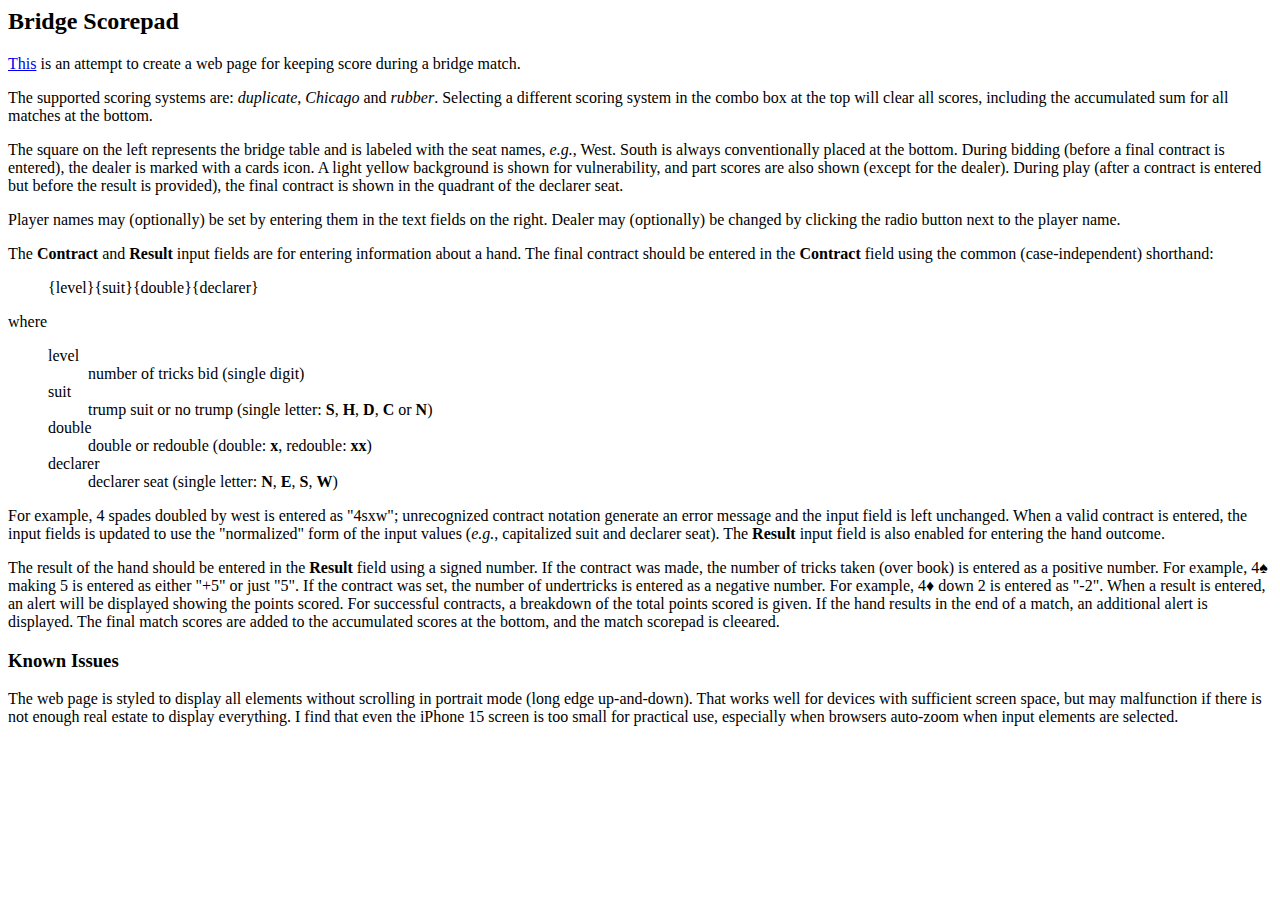
<file: index.html>
<html>
<head>
<title>Bridge Scorepad Project</title>
</head>
<h2>Bridge Scorepad</h2>
<body>
<p><a href="scorepad.html">This</a>
is an attempt to create a web page for keeping score
during a bridge match.
<p>
The supported scoring systems are:
<i>duplicate</i>, <i>Chicago</i> and
<i>rubber</i>.
Selecting a different scoring system
in the combo box at the top will clear all scores, including
the accumulated sum for all matches at the bottom.
<p>
The square on the left represents the bridge table and is
labeled with the seat names, <i>e.g.</i>, West.
South is always conventionally placed at the bottom.
During bidding (before a final contract is entered),
the dealer is marked with a cards icon.
A light yellow background is shown for vulnerability,
and part scores are also shown (except for the dealer).
During play (after a contract is entered but before
the result is provided), the final contract is shown
in the quadrant of the declarer seat.
<p>
Player names may (optionally) be set by entering them in the
text fields on the right.
Dealer may (optionally) be changed by clicking the radio button
next to the player name.
<p>
The <b>Contract</b> and <b>Result</b> input fields are for entering
information about a hand.  The final contract should be entered in
the <b>Contract</b> field using the common (case-independent) shorthand:
<blockquote>
{level}{suit}{double}{declarer}
</blockquote>
where
<blockquote>
<dl>
<dt>level</dt>
<dd>number of tricks bid (single digit)</dd>
<dt>suit</dt>
<dd>trump suit or no trump (single letter:
<b>S</b>, <b>H</b>, <b>D</b>, <b>C</b> or <b>N</b>)</dd>
<dt>double</dt>
<dd>double or redouble (double: <b>x</b>, redouble: <b>xx</b>)</dd>
<dt>declarer</dt>
<dd>declarer seat (single letter: <b>N</b>, <b>E</b>, <b>S</b>, <b>W</b>)</dd>
</dl>
</blockquote>
<p>
For example, 4 spades doubled by west is entered as "4sxw";
unrecognized contract notation generate an error message and
the input field is left unchanged.
When a valid contract is entered, the input fields is updated
to use the "normalized" form of the input values (<i>e.g.</i>,
capitalized suit and declarer seat).  The <b>Result</b>
input field is also enabled for entering the hand outcome.
<p>
The result of the hand should be entered in the <b>Result</b>
field using a signed number.  If the contract was made, the
number of tricks taken (over book) is entered as a positive number.
For example, 4&spades; making 5 is entered as either "+5"
or just "5".  If the contract was set, the number of undertricks
is entered as a negative number.  For example, 4&diams; down 2
is entered as "-2".
When a result is entered, an alert will be displayed showing the
points scored.  For successful contracts, a breakdown of the
total points scored is given.
If the hand results in the end of a match, an additional alert
is displayed.  The final match scores are added to the
accumulated scores at the bottom, and the match scorepad
is cleeared.
<h3>Known Issues</h3>
<p>
The web page is styled to display all elements without scrolling
in portrait mode (long edge up-and-down).
That works well for devices with sufficient screen space, but may
malfunction if there is not enough real estate to display
everything.  I find that even the iPhone 15 screen is too small
for practical use, especially when browsers auto-zoom when input
elements are selected.
</body>
</html>
</file>
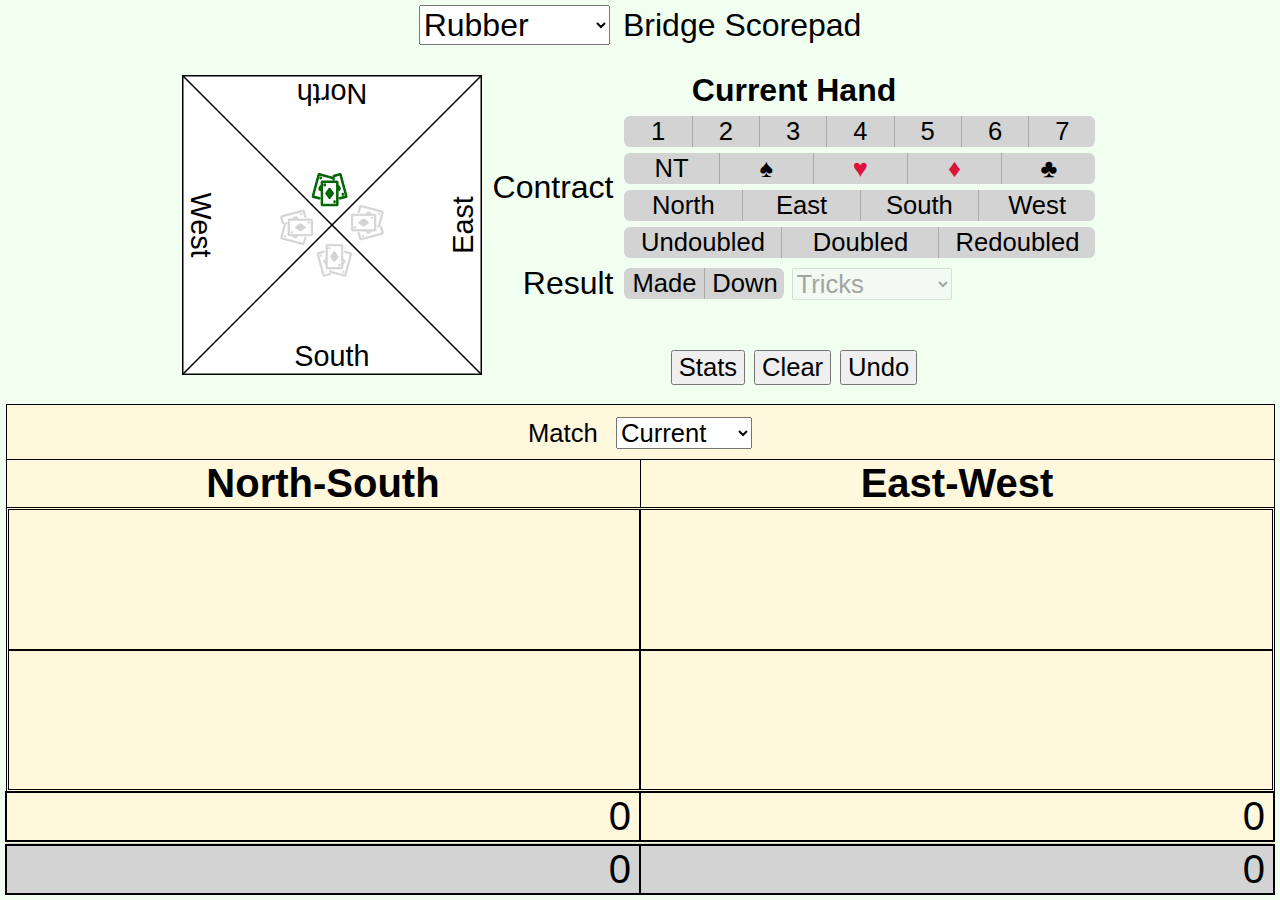
<file: scorepad.html>
<!DOCTYPE html>
<!-- vim: set ai et sw=4 sts=4: -->
<html lang="en">
<head>
<meta charset="utf-8"/>
<title>Bridge Score Pad</title>
<link rel="manifest" href="manifest.json"/>
<link rel="stylesheet" type="text/css" href="segmented.css"/>
<link rel="stylesheet" type="text/css" href="scorepad.css"/>
<script src="segmented.js"></script>
<script src="scorepad.js"></script>
<script src="jsgfparser.js"></script>
<script src="grammar.js"></script>
</head>
<body>
<div class="app-div">
    <div class="system-panel">
        <select class="system" name="system" id="system">
            <optgroup label="Scoring System" class="system-label">
                <option value="Duplicate">Duplicate</option>
                <option value="Chicago">Chicago</option>
                <option value="Rubber" selected>Rubber</option>
            </optgroup>
        </select>
        <label for="system" class="system-label">&nbsp;Bridge Scorepad</label>
    </div>
    <div class="ui-panel">
        <div class="table-panel">
            <div class="svg-container">
                <svg class="diagram" viewbox="0 0 100 100">
                    <defs>
                    <path id="cards" d="
M463.164,146.031
l-77.369,288.746
c-1.677,6.26-7.362,10.4-13.556,10.401
c-1.198,0-2.414-0.155-3.625-0.479
l-189.261-50.712
c-7.472-2.003-11.922-9.711-9.919-17.183
l2.041-7.616
c1.287-4.801,6.222-7.647,11.023-6.363
c4.801,1.287,7.65,6.222,6.363,11.023
l-1.013,3.78
l181.587,48.656
l75.314-281.076
l-77.031-20.64
c-4.801-1.287-7.651-6.222-6.364-11.023
s6.225-7.648,11.022-6.364
l80.869,21.668
C460.718,130.853,465.167,138.56,463.164,146.031z
M166.128,56.029
c-4.971,0-9,4.029-9,9
v8.565
c0,4.971,4.029,9,9,9
s9-4.029,9-9
v-8.565
C175.128,60.058,171.099,56.029,166.128,56.029z
M280.889,176.762
c2.202,3.114,2.202,7.278,0,10.393
l-41.716,58.996
c-1.687,2.385-4.427,3.804-7.349,3.804
c-2.921,0-5.662-1.418-7.348-3.804
l-41.718-58.996
c-2.202-3.114-2.202-7.278,0-10.393
l41.718-58.996
c1.687-2.385,4.427-3.804,7.348-3.804
c2.922,0,5.662,1.418,7.349,3.804
L280.889,176.762z
M343.016,380.764
l-2.216,8.273
c-1.286,4.801,1.563,9.736,6.365,11.022
c0.78,0.209,1.563,0.309,2.334,0.309
c3.974,0,7.611-2.653,8.688-6.674
l2.216-8.273
c1.286-4.801-1.563-9.736-6.365-11.022
C349.237,373.111,344.302,375.963,343.016,380.764z
M112.375,215.913
c2.577-0.69,5.056-1.089,7.454-1.195
V32.492
c0-7.736,6.293-14.029,14.028-14.029
h195.935
c7.736,0,14.03,6.293,14.03,14.029
v182.225
c2.396,0.106,4.875,0.505,7.45,1.195
c16.511,4.424,26.346,21.457,21.922,37.968
c-4.28,15.974-17.951,28.108-29.372,36.404
v41.139
c0,7.736-6.294,14.03-14.03,14.03
H133.857
c-7.735,0-14.028-6.294-14.028-14.03
v-41.137
c-11.422-8.295-25.093-20.428-29.376-36.405
c-2.143-7.996-1.042-16.35,3.1-23.523
C97.695,223.186,104.38,218.055,112.375,215.913z
M343.821,267.05
c6.531-6.172,10.424-12,11.985-17.828
c1.855-6.924-2.27-14.067-9.194-15.923
c-1.047-0.281-1.97-0.451-2.791-0.538
V267.05z
M137.829,327.454
h187.992
v-41.7
c-0.001-0.08-0.001-0.161,0-0.241
v-59.907
c-0.003-0.13-0.003-0.261,0-0.391
V36.463
H137.829
v188.755
c0.003,0.13,0.003,0.261,0,0.392
v59.898
c0.001,0.084,0.001,0.168,0,0.252
V327.454z
M107.84,249.222
c1.563,5.83,5.457,11.66,11.989,17.832
v-34.292
c-0.822,0.086-1.746,0.256-2.794,0.537
c-3.353,0.898-6.156,3.051-7.894,6.061
C107.404,242.369,106.942,245.871,107.84,249.222z
M173.576,405.019
l-79.363,21.265
L18.897,145.209
l77.031-20.641
c4.801-1.287,7.651-6.222,6.364-11.023
c-1.287-4.801-6.225-7.65-11.022-6.364
L10.402,128.85
c-3.614,0.968-6.637,3.29-8.512,6.538
c-1.876,3.249-2.376,7.029-1.407,10.644
l77.37,288.743
c0.968,3.616,3.29,6.641,6.54,8.518
c2.166,1.25,4.567,1.89,7,1.89
c1.216,0,2.439-0.16,3.644-0.482
l83.199-22.293
c4.801-1.287,7.651-6.222,6.364-11.022
C183.312,406.581,178.377,403.734,173.576,405.019z
M51.298,156.782
c-4.801,1.287-7.65,6.222-6.364,11.023
l2.217,8.274
c1.078,4.021,4.714,6.673,8.688,6.673
c0.771,0,1.555-0.1,2.335-0.309
c4.801-1.287,7.65-6.222,6.364-11.023
l-2.217-8.274
C61.034,158.344,56.101,155.496,51.298,156.782z
M297.52,281.322
c-4.971,0-9,4.029-9,9
v8.565
c0,4.971,4.029,9,9,9
s9-4.029,9-9
v-8.565
C306.52,285.352,302.491,281.322,297.52,281.322z"/>
                    </defs>

                    <!-- backgrounds for each hand, colored for vulnerability -->
                    <polygon id="north-bg" class="ns-bg nonvul"
                             points="0,0 100,0 50,50"/>
                    <polygon id="south-bg" class="ns-bg nonvul"
                             points="0,100 100,100 50,50"/>
                    <polygon id="east-bg" class="ew-bg nonvul"
                             points="100,0 100,100 50,50"/>
                    <polygon id="west-bg" class="ew-bg nonvul"
                             points="0,0 0,100 50,50"/>

                    <!-- lines separating hands -->
                    <rect class="grid-border" width="100" height="100" x="0" y="0"/>
                    <line class="grid" x1="0" y1="0" x2="100" y2="100"/>
                    <line class="grid" x1="100" y1="0" x2="0" y2="100"/>

                    <!-- seat names (north, south, east, west) -->
                    <text class="seat-name" text-anchor="middle" seat="north"
                          x="50" y="3" transform="rotate(180 50,3)">
                          North<tspan id="north-name"/></text>
                    <text class="seat-name" text-anchor="middle" seat="east"
                          x="97" y="50" transform="rotate(-90 97,50)">
                          East<tspan id="east-name"/></text>
                    <text class="seat-name" text-anchor="middle" seat="south"
                          x="50" y="97" transform="rotate(0 50,97)">
                          South<tspan id="south-name"/></text>
                    <text class="seat-name" text-anchor="middle" seat="west"
                          x="3" y="50" transform="rotate(90 3,50)">
                          West<tspan id="west-name"/></text>

                    <!-- part score during bidding or final contract -->
                    <text id="north-contract" class="contract" text-anchor="middle"
                          x="50" y="15" transform="rotate(180 50,15)">North</text>
                    <text id="east-contract" class="contract" text-anchor="middle"
                          x="85" y="50" transform="rotate(-90 85,50)">East</text>
                    <text id="south-contract" class="contract" text-anchor="middle"
                          x="50" y="85" transform="rotate(0 50,85)">South</text>
                    <text id="west-contract" class="contract" text-anchor="middle"
                          x="15" y="50" transform="rotate(90 15,50)">West</text>

                    <!-- dealer icon -->
                    <use id="north-dealer" class="dealer dealing" href="#cards"
                         name="dealing" seat="north"
                         transform="translate(31,20) rotate(180 12,12) scale(0.025)"/>
                    <use id="east-dealer" class="dealer" href="#cards"
                         name="dealing" seat="east"
                         transform="translate(56,31) rotate(-90 12,12) scale(0.025)"/>
                    <use id="south-dealer" class="dealer" href="#cards"
                         name="dealing" seat="south"
                         transform="translate(45,56) scale(0.025)"/>
                    <use id="west-dealer" class="dealer" href="#cards"
                         name="dealing" seat="west"
                         transform="translate(20,45) rotate(90 12,12) scale(0.025)"/>
                </svg>
            </div>
        </div>  <!-- table-panel -->
        <div class="input-panel">
            <table class="ui-table">
                <thead>
                    <tr>
                        <th class="ui-section" colspan="3">Current Hand</th>
                    </tr>
                </thead>
                <tbody>
                    <tr>
                        <td class="align-right">Contract</td>
                        <td id="ui-contract" class="align-left ui-contract"/>
                    </tr>
                    <!-- Save in case natural language improves
                       <td rowspan="2">
                            <input type="button" id="speech-button"
                                   class="input-action" value="&#x1F399;"/>
                       </td>
                    -->
                    <tr>
                        <td class="align-right">Result</td>
                        <td class="align-left ui-contract">
                            <div id="ui-result" class="ui-select"></div>
                            <select id="result-tricks" class="ui-select"
                                    name="result-tricks">
                                <option value="none">Tricks</option>
                                <option value="1">1</option>
                                <option value="2">2</option>
                                <option value="3">3</option>
                                <option value="4">4</option>
                                <option value="5">5</option>
                                <option value="6">6</option>
                                <option value="7">7</option>
                                <option value="8">8</option>
                                <option value="9">9</option>
                                <option value="10">10</option>
                                <option value="11">11</option>
                                <option value="12">12</option>
                                <option value="13">13</option>
                            </select>
                        </td>
                    </tr>
                    <tr>
                        <td>&nbsp;</td>
                    </tr>
                    <tr>
                        <td class="align-center" colspan="3">
                            <input type="button" id="input-stats"
                                   class="input-action" value="Stats"/>
                            <input type="button" id="input-clear"
                                   class="input-action" value="Clear"/>
                            <input type="button" id="input-undo"
                                   class="input-action" value="Undo"/>
                        </td>
                    </tr>
                </tbody>
            </table>
        </div>  <!-- input-panel -->
    </div>  <!-- ui-panel -->
    <div class="score-panel">
        <table id="scorepad" class="scorepad">
            <tbody>
            <tr>
                <td class="score-match-selector" colspan="2">
                    <label for="match" class="match-label">Match&nbsp;</label>
                    <select id="match" class="match" name="match">
                        <optgroup id="match-group" class="match-label" label="Show Match">
                            <option value="Current" selected>Current</option>
                            <option value="27">27</option>
                        </optgroup>
                    </select>
                </td>
            </tr>
            <tr class="score-header">
                <th class="align-center">North-South</th>
                <th class="align-center">East-West</th>
            </tr>
            <tr id="score-hands" class="score-hands">
                <td colspan="2">
                    <table id="score-hands-table" class="score-hands-table">
                        <tr id="above-the-line" class="above-line-row">
                            <td id="score-ns-above" class="above-line above-ns">
                                <table id="ns-above" class="score-above">
                                </table>
                            </td>
                            <td id="score-ew-above" class="above-line above-ew">
                                <table id="ew-above" class="score-above">
                                </table>
                            </td>
                        </tr>
                        <tr id="below-the-line" class="below-line-row">
                            <td id="score-ns-below" class="below-line below-ns">
                                <table id="ns-below" class="score-below">
                                </table>
                            </td>
                            <td id="score-ew-below" class="below-line below-ew">
                                <table id="ew-below" class="score-below">
                                </table>
                            </td>
                        </tr>
                    </table>
                </td>
            </tr>
            <tr class="match-row">
                <td class="score-match score-value">
                    <span id="score-ns-match"></span>
                </td>
                <td class="score-match score-value">
                    <span id="score-ew-match"></span>
                </td>
            </tr>
            <tr class="total-row">
                <td class="score-total score-value">
                    <span id="score-ns-total"></span>
                </td>
                <td class="score-total score-value">
                    <span id="score-ew-total"></span>
                </td>
            </tr>
            </tbody>
        </table>
    </div>  <!-- score-panel -->
</div>  <!-- app-div -->
<dialog id="alert-dialog" class="dialog">
    <div id="alert-content" class="dialog-content">
        <p id="alert-text"></p>
        <div class="dialog-buttons">
            <input type="button" class="dialog-button"
                   id="alert-close" value="Okay" autofocus/>
        </div>
    </div>
</dialog>
<dialog id="confirm-dialog" class="dialog">
    <div id="confirm-content" class="dialog-content">
        <p id="confirm-text"></p>
        <div class="dialog-buttons">
            <input type="button" class="dialog-button"
                   id="confirm-no" value="No"/>
            <input type="button" class="dialog-button"
                   id="confirm-yes" value="Yes" autofocus/>
        </div>
    </div>
</dialog>
<dialog id="eom-dialog" class="dialog">
    <div id="eom-content" class="dialog-content">
        <h2>End of Match</h2>
        <p id="eom-text"></p>
        <div class="dialog-buttons">
            <input type="button" class="dialog-button"
                   id="eom-close" value="Okay" autofocus/>
        </div>
    </div>
</dialog>
<dialog id="edit-name-dialog" class="dialog">
    <div id="edit-name-content" class="dialog-content">
        <span class="edit-name-label">North</span>
        <input type="text" id="edit-name-input"
               class="edit-name-input" placeholder="Name" autofocus/>
        <div class="dialog-buttons">
            <input type="button" class="dialog-button"
                   id="edit-name-close" value="Okay"/>
        </div>
    </div>
</dialog>
<dialog id="stats-dialog" class="dialog">
    <div id="stats-content" class="dialog-content">
        <div id="stats-data" class="stats-data">
            <table class="stats-table">
                <thead>
                    <tr>
                        <th class="stats-header"></th>
                        <th class="stats-header">North-South</th>
                        <th class="stats-header">East-West</th>
                    </tr>
                </thead>
                <tbody id="stats-table-body"></tbody>
            </table>
            <p/>
            <table class="stats-table">
                <thead>
                    <tr>
                        <th class="stats-header"></th>
                        <th class="stats-header">North</th>
                        <th class="stats-header">South</th>
                        <th class="stats-header">East</th>
                        <th class="stats-header">West</th>
                    </tr>
                </thead>
                <tbody id="stats-seat-table-body"></tbody>
            </table>
        </div>
        <div class="dialog-buttons">
            <input type="button" class="dialog-button"
                   id="stats-close" value="Okay" autofocus/>
        </div>
    </div>
</dialog>
</body>
</html>
</file>
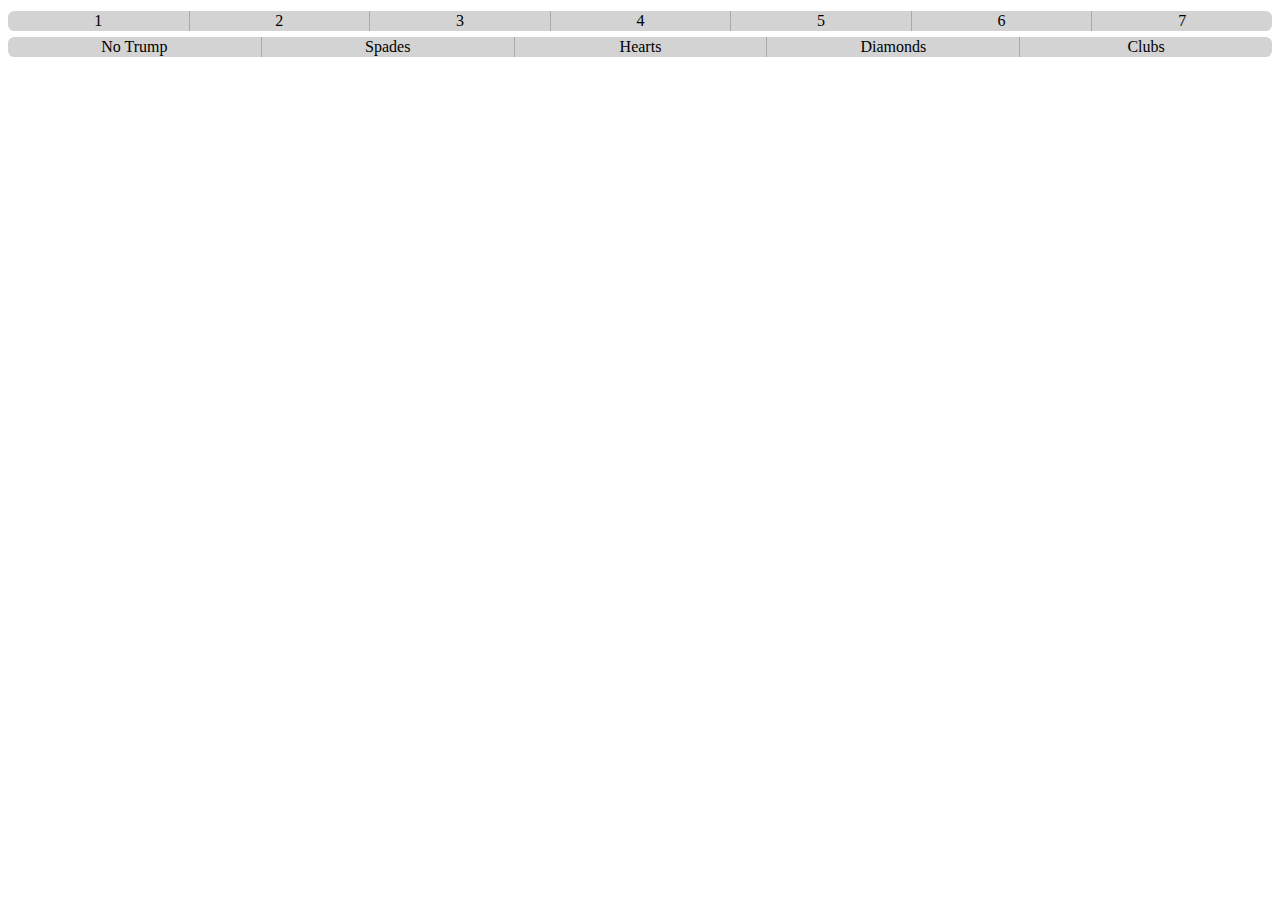
<file: segmented.html>
<!DOCTYPE html>
<!-- vim: set ai et sw=4 sts=4: -->
<html lang="en">
<head>
<meta charset="utf-8"/>
<title>Segmented Control Test</title>
<link rel="stylesheet" type="text/css" href="segmented.css"/>
<style>
.app-div {
    width: 100%;
}
</style>
<script src="segmented.js"></script>
<script>
var opts1 = ["Level", "1", "2", "3", "4", "5", "6", "7"];
var vals1 = ["none", "1", "2", "3", "4", "5", "6", "7"];
var opts2 = ["Suit", "No Trump", "Spades", "Hearts", "Diamonds", "Clubs"];
var vals2 = ["none", "N", "S", "H", "D", "C"];
var sc1, sc2;

function cb1() {
    console.log("cb1: " + sc1.val());
}

function cb2() {
    console.log("cb2: " + sc2.val());
}

window.onload = function() {
    sc1 = new SegmentedControl("app", "sc1", opts1, vals1, cb1);
    sc2 = new SegmentedControl("app", "sc2", opts2, vals2, cb2);
}
</script>
</head>
<body>
<div id="app" class="app-div">
</div>
</body>
</html>
</file>
<file: segmented.css>
/* vim: set ai et sw=4 sts=4: */

.segmented-control-table {
    table-layout: fixed;
    width: 100%;
    border-spacing: 0rem 0.2rem;
}

.segmented-control-tr {
}

.segmented-control-td {
    color: black;
    background-color: lightgray;
    text-align: center;
    border-left: solid 1px darkgray;
}

.segmented-control-td:first-child {
    border-top-left-radius: 0.4rem;
    border-bottom-left-radius: 0.4rem;
    border-left: solid 0px darkgray;
}

.segmented-control-td:last-child {
    border-top-right-radius: 0.4rem;
    border-bottom-right-radius: 0.4rem;
}

.segmented-control-selected {
    color: black;
    background-color: darkgray;
}
</file>
<file: scorepad.css>
/* vim: set ai et sw=4 sts=4: */

html {
    margin: 0px;
    padding: 0px;
}
body {
    margin: 0px;
    padding: 5px;
    height: 100vh;
    width: 100vw;
    font-family: Arial, sans-serif;
    background: honeydew;
}
* {
    box-sizing: border-box;
}
div {
    margin: 0px;
    padding: 0px;
}
input, select {
    font-family: inherit;
}

.app-div {
    height: 100%;
    width: 100%;
    display: flex;
    flex-flow: column nowrap;
    align-items: stretch;
    align-content: stretch;
    gap: 1rem;
}

.align-center {
    text-align: center;
}
.align-left {
    text-align: left;
}
.align-right {
    text-align: right;
}
.suit-black {
    fill: black;
    color: black;
}
.suit-red {
    fill: crimson;
    color: crimson;
}

.system-panel {
    text-align: center;
    flex-grow: 0;
}
.system-label {
    font-size: 2rem;
}
.system {
    font-size: 2rem;
}

.ui-panel {
    text-align: center;
    flex-grow: 0;
    display: flex;
    flex-flow: row nowrap;
    align-items: center;
    justify-content: center;
}
.table-panel {
    display: inline-block;
    height: 100%;
    flex-grow: 0;
}
.svg-container {
    display: flex;
    align-items: center;
    height: 100%;
}
.diagram {
    width: 100%;
    height: auto;
}
.grid {
    stroke: black;
    stroke-width: 0.5;
}
.grid-border {
    stroke: black;
    stroke-width: 1;
    fill: none;
}
.vulnerable {
    fill: cornsilk;
}
.nonvul {
    /*
     * svg apparently does not care about the order of classes
     * , so if the same css (e.g., "fill") is different in two
     * listed classes (e.g., "ew-bg vulnerable"), there is no
     * "correct" one to use.  If order is enforced, we can
     * put the "fill: white" in "ns-bg" and "ew-bg" and not bother with
     * using "nonvul"
     */
    fill: white;
}
.ns-bg {
}
.ew-bg {
}
.seat-name {
    /* font-size in svg seems a bit different than outside, so
     * these sizes were determined empirically */
    font-size: 0.6rem;
}
.dealer {
    fill: lightgray;
    stroke: lightgray;
    stroke-width: 10;
}
.dealing {
    fill: darkgreen;
    stroke: darkgreen;
    stroke-width: 15;
}
.contract {
    font-size: 1.2rem;
}
.contract-panel {
    display: inline-block;
    text-align: left;
    vertical-align: top;
    padding: 0.2rem;
    border: 2px double black;
}
.ui-contract {
    font-size: 1.6rem;
    width: 30rem;
    padding-left: 0.5rem;
}
.ui-select {
    display: inline-block;
    vertical-align: middle;
    font-size: 1.6rem;
    width: 10rem;
}

.input-panel {
    display: inline-block;
    margin-left: 0.5rem;
    font-size: 2rem;
    flex-grow: 0;
}
.ui-table {
}
.ui-section {
    padding-top: 1vh;
    text-align: center;
}
.input-deal {
    width: 10rem;
    font-size: 2.5rem;
    /* Font needs to be big enough to avoid autozoom on iPhone */
}
.input-action {
    font-size: 1.6rem;
}
.input-listening {
    background: cornsilk;
}

.match-panel {
    text-align: center;
    flex-grow: 0;
}
.match-label {
    font-size: 1.6rem;
}
.match {
    font-size: 1.6rem;
}

.score-panel {
    flex-grow: 1;
    background: cornsilk;
}
.scorepad {
    width: 100%;
    height: 100%;   /* border spacing and th/td padding must be 0 */
    border: 1px solid black;
    border-spacing: 0;
    border-collapse: collapse;
    font-size: 2.5rem;
}
.scorepad > tbody > tr > th {
    width: 50%;
    border: 1px solid black;
}
.score-match-selector {
    text-align: center;
    padding-bottom: 0.5rem;
    height: 1%;     /* 1% -- or taller if necessary */
}
.score-header {
    height: 1%;     /* 1% -- or taller if necessary */
}
.score-hands {
    /* Takes up remaining height for current match scores */
}
.match-row {
    height: 1%;
}
.total-row {
    background-color: lightgray;
    height: 1%;
}
.score-hands-table {
    width: 100%;
    height: 100%;
    border: 1px solid black;
    border-spacing: 0;
    border-collapse: collapse;
}
.above-line-row {
    height: 50%;
}
.below-line-row {
    height: 50%;
}
.below-line-row-duplicate {
}
.above-line, .below-line {
    width: 50%;
}
.above-line {
    vertical-align: bottom;
}
.above-ns {
    border-bottom: 2px solid black;
    border-right: 2px solid black;
}
.above-ew {
    border-bottom: 2px solid black;
    border-left: 2px solid black;
}
.below-line {
    vertical-align: top;
}
.below-ns {
    border-above: 2px solid black;
    border-right: 2px solid black;
}
.below-ew {
    border-above: 2px solid black;
    border-left: 2px solid black;
}
.score-above, .score-below {
    border-collapse: collapse;
    width: 100%;
}
.score-game {
    border-bottom: 2px solid red;
}
.score-contract {
    text-align: left;
    padding-left: 0.5rem;
    padding-top: 0.5rem;
    padding-bottom: 0.5rem;
}
.score-value {
    text-align: right;
    padding-right: 0.5rem;
}
.score-match {
    border-left: 2px solid black;
    border-right: 2px solid black;
    border-bottom: 0;
    border-top: 2px double black;
}
.score-total {
    border-left: 2px solid black;
    border-right: 2px solid black;
    border-bottom: 2px solid black;
    border-top: 6px double black;
}

dialog::backdrop {
    background-color: rgba(0,0,0,0.4);
}
.dialog {
    position: fixed;
    z-index: 1;
    left: 0;
    top: 0;
    width: 100%;
    height: 100%;
    overflow: auto;
    background-color: rgba(0,0,0,0);
    border: 0;
}
.dialog-content {
    background-color: #fefefe;
    margin: 15% auto;
    padding: 20px;
    border: 3px solid red;
    width: 80%;
    font-size: 2rem;
}
.dialog-buttons {
    width: 100%;
    text-align: right;
}
.dialog-button {
    font-size: 2rem;
}
.edit-name-input {
    width: 8rem;
    font-size: 2rem;
}
.stats-data {
    margin: 1rem;
}
.stats-table {
    border-collapse: collapse;
    font-size: 2rem;
}
.stats-header {
    text-align: center;
    padding-left: 1rem;
    padding-right: 1rem;
}
.stats-separator {
    border-bottom: 2px solid;
}
.stats-label {
    text-align: right;
    padding-left: 1rem;
    padding-right: 1rem;
}
.stats-value {
    text-align: center;
    padding-left: 1rem;
    padding-right: 1rem;
}
</file>
